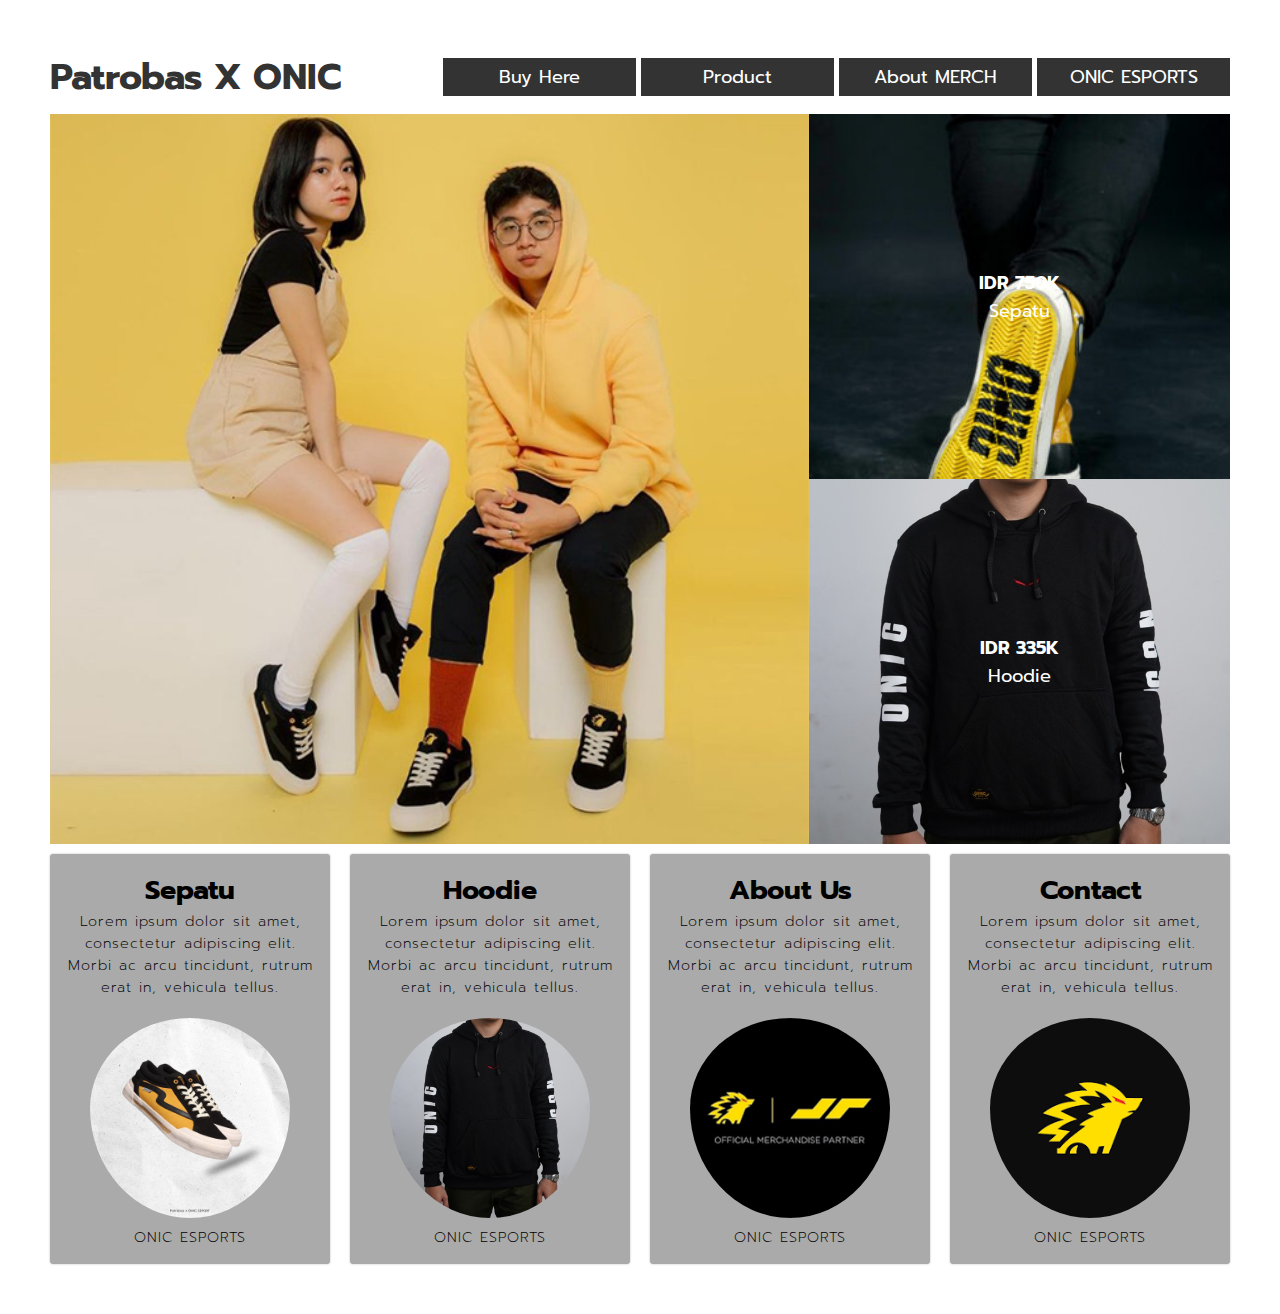
<file: Index.html>
<!DOCTYPE html>
<html lang="en">
<head>
    <meta charset="UTF-8">
    <meta http-equiv="X-UA-Compatible" content="IE=edge">
    <meta name="viewport" content="width=device-width, initial-scale=1.0">
    <link rel="preconnect" href="https://fonts.googleapis.com">
    <link rel="preconnect" href="https://fonts.gstatic.com" crossorigin>
    <link href="https://fonts.googleapis.com/css2?family=Prompt:wght@300&display=swap" rel="stylesheet">
    <title>Patrobas X ONIC ESPORTS</title>
    <link rel="stylesheet" href="style.css">
</head>
<body>
    <div class="container">
        <header class="header">
            <div class="hero">
            <h2 class="heading">Patrobas X ONIC</h2>
            <p class="sub-heading">Sepatu & Hoodie</p>
            </div>
            <div class="features feature-1">
                <h4 class="price">IDR 750K</h4>
                <p class="item">Sepatu</p>
            </div>
            <div class="features feature-2">
                <h4 class="price">IDR 335K</h4>
                <p class="item">Hoodie</p>
            </div>
        </header>
        <nav class="menu">
            <div class="menu-toggle">
                <input type="checkbox" />
                <span></span>
                <span></span>
                <span></span>
            </div>
            <div class="brand">
                <h1>Patrobas X ONIC</h1>
            </div>
            <ul class="menu-list">
                <li><a href="Buy Here.html">Buy Here</a></li>
                <li><a href="product.html">Product</a></li>
                <li><a href="About.html">About MERCH</a></li>
                <li><a href="Onic.html">ONIC ESPORTS</a></li>
            </ul>
        </nav>
        <section class="services">

            <div class="service">
                <div class="icon"></div>
                <h3>Sepatu</h3>
                <p>
                    Lorem ipsum dolor sit amet, consectetur adipiscing elit. 
                    Morbi ac arcu tincidunt, rutrum erat in, vehicula tellus.
                </p>
                <a href="Buy Here.html"><img src="img/Untitled-1.png" alt="avatar" style="width:200px"></a>
                <P>ONIC ESPORTS</P>
            </div>
            <div class="service">
                <div class="icon"></div>
                <h3>Hoodie</h3>
                <p>
                    Lorem ipsum dolor sit amet, consectetur adipiscing elit. 
                    Morbi ac arcu tincidunt, rutrum erat in, vehicula tellus.
                </p>
                <a href="product.html"><img src="img/Patrobas X Onic 4.jpg" alt="avatar" style="width:200px"></a>
                <P>ONIC ESPORTS</P>
            </div>
            <div class="service">
                <div class="icon"></div>
                <h3>About Us</h3>
                <p>
                    Lorem ipsum dolor sit amet, consectetur adipiscing elit. 
                    Morbi ac arcu tincidunt, rutrum erat in, vehicula tellus.
                </p>
                <a href="About.html"><img src="img/Logo merch.png" alt="avatar" style="width:200px"></a>
                <P>ONIC ESPORTS</P>
            </div>
            <div class="service">
                <div class="icon"></div>
                <h3>Contact</h3>
                <p>
                    Lorem ipsum dolor sit amet, consectetur adipiscing elit. 
                    Morbi ac arcu tincidunt, rutrum erat in, vehicula tellus.
                </p>
                <a href=""><img src="img/Logo ONIC.png" alt="avatar" style="width:200px"></a>
                <P>ONIC ESPORTS</P>
            </div>
        </section>
    </div>
     <script>
        const menuToggle = document.querySelector('.menu-toggle');
        const nav = document.querySelector('nav ul');

        menuToggle.addEventListener('click', function () {
            nav.classList.toggle('slide');
        });
     </script>
</body>
</html>
</file>
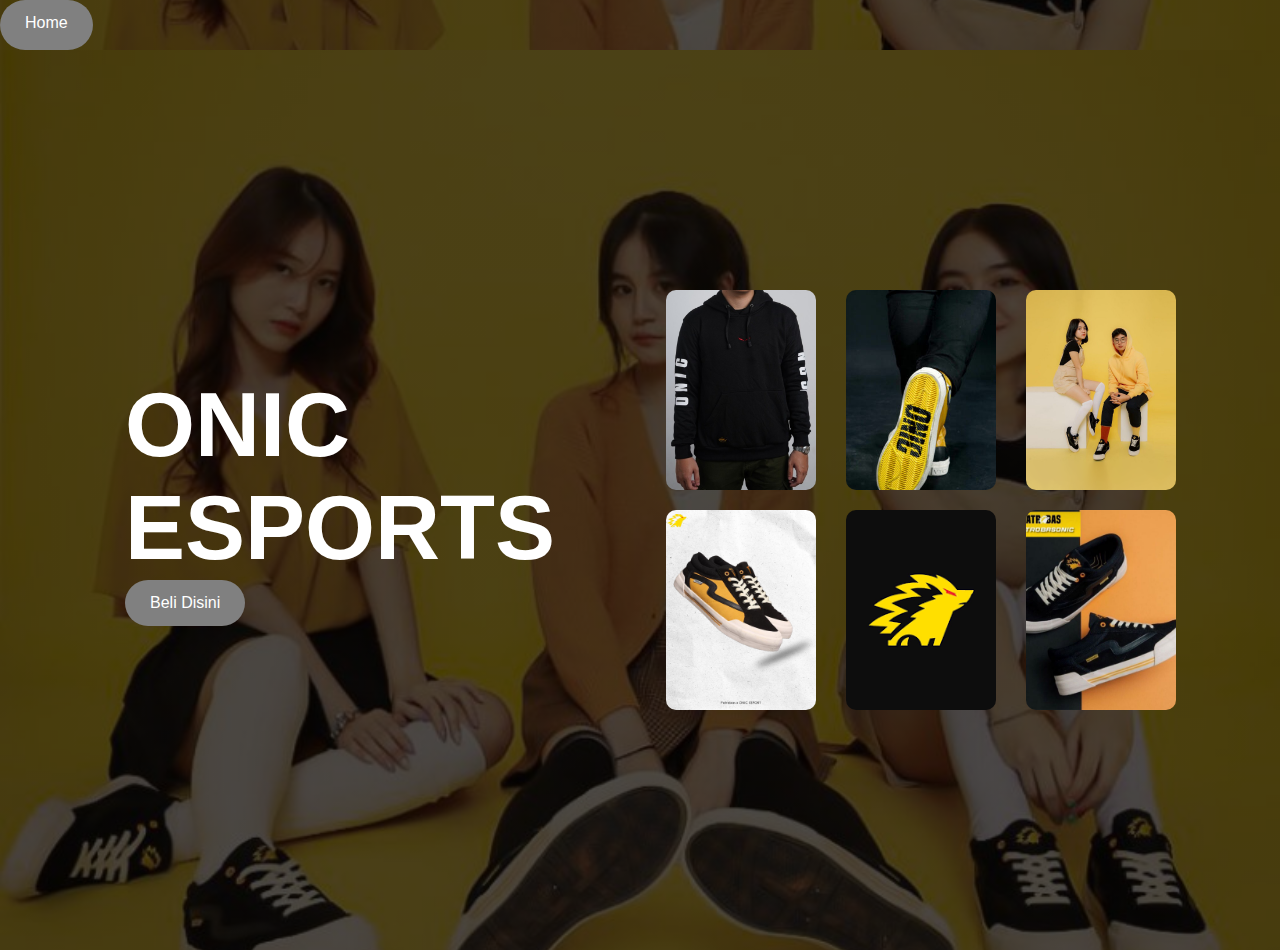
<file: Buy Here.html>
<!DOCTYPE html>
<html lang="en">
<head>
    <meta charset="UTF-8">
    <meta http-equiv="X-UA-Compatible" content="IE=edge">
    <meta name="viewport" content="width=device-width, initial-scale=1.0">
    <title> Buy Here </title>
    <link href="https://fonts.googleapis.com/css2?family=Prompt:wght@300&display=swap" rel="stylesheet">
    <link rel="stylesheet" href="Buy Here.css">
</head>
<body>

    <div class="topnav">
        <a class="active" href="Index.html" role="button"
        >Home</a>
    </div>
    
    <div class="container">
        <div class="row">
            <div class="col">
                <h1>ONIC ESPORTS</h1>
                <a class="btn btn-primary" href="https://www.tokopedia.com/onicesports" role="button">Beli Disini</a>
            </div>

            <div class="gambar">
                <div class="card1"></div>
                <div class="card2"></div>
                <div class="card3"></div>
                <div class="card4"></div>
                <div class="card5"></div>
                <div class="card6"></div>
            </div>
<!--             
            <div class="col">
                <div class="card">
                    
                </div>
            </div>
            <div class="col">
                <div class="card">
                    
                </div>
            </div>
            <div class="col">
                <div class="card">
                    
                </div>
            </div>
            <div class="col">
                <div class="card">
                    
                </div>
            </div> -->
        </div>
    </div>
</body>
</html>
</file>
<file: style.css>
*{
    margin: 0;
    padding: 0;
}

img{
    width: 100%;
}

body{
    background-color: #fff;
    font-size: 18px;
    font-family: 'Prompt', Arial, Helvetica, sans-serif;
    margin: 50px;
}

/* Container */
.container{
    display: grid;
    gap: 10px;
}

/* Header */
.header{
    display: grid;
    grid-template-areas: 
      'hero hero feature-1'
      'hero hero feature-2';
}

.hero{
    grid-area: hero;
    min-height: 650px;
    background-image: url(img/Patrobas_.png);
    background-size: cover;
    background-position: center;
    padding: 40px;
}

.hero > *{
    display: none;
}

.features{
    background-color: black;
    color: #fff;
    display: grid;
    /* justify-content: center;
    align-content: center; */
    place-content: center;
    text-align: center;
    cursor: pointer;
}

.feature-1{
    grid-area: feature-1;
    background-image: url(img/Sepatu\ 2.jpg);
    background-size: cover;
}

.feature-2{
    grid-area: feature-2;
    background-image: url(img/Patrobas\ X\ Onic\ 4.jpg);
    background-size: cover;
}

.features .prize{
    font-size: 3em;
    font-weight: 200;
}

img {
    padding-top: 20px;
    border-radius: 50%;
    background-size: flex;
    width: auto;
}


/* navigation */
.menu{
    order: -1;
    display: grid;
    grid-template-columns: 1fr 2fr;
    align-items: center;
}

.menu .brand{
    font-size: 1.0em;
    color: #333;
}

.menu ul{
    list-style: none;
    display: grid;
    grid-template-columns: repeat(auto-fit, minmax(100px, 1fr));
    gap: 5px;
}

.menu a{
    display: block;
    background-color: #333;
    color: #fff;
    text-decoration: none;
    text-align: center;
    padding: 5px;
}

/*Hamburger Menu*/

.menu-toggle {
    display: none;
    flex-direction: column;
    justify-content: space-between;
    height: 20px;
    /*background-color: black; */
    position: relative;
    z-index: 999;
}

.menu-toggle span {
    display: block;
    width: 28px;
    height: 3px;
    background: black;
    border-radius: 3px;
    transition: all 0.5s;
}

.menu-toggle input{
    display: block;
    position: absolute;
    background-color: black;
    width: 40px;
    height: 28px;
    left: -5px;
    top: -5px;
    cursor: pointer;
    opacity: 0;
    z-index: 2;
}

/*hamburger menu animation*/

.menu-toggle span:nth-child(2) {
    transform-origin: 0 0;
}
.menu-toggle span:nth-child(4) {
    transform-origin: 0 100%;
}

.menu-toggle input:checked ~ span:nth-child(2) {
    background-color: white;
    transform: rotate(45deg) translate(-1px, -1px);
}

.menu-toggle input:checked ~ span:nth-child(4) {
    background-color: white;
    transform: rotate(-45deg) translate(-1px, 0);
}
.menu-toggle input:checked ~ span:nth-child(3){
    opacity: 0;
    transform: scale(0);
}


/*services*/
.services{
    display: grid;
    grid-template-columns: repeat(auto-fit, minmax(200px, 1fr));
    gap: 20px;
}

.service{
    background-color: #aaa;
    padding: 15px;
    text-align: center;
    border: 1px solid #aaa;
    border-radius: 3px;
    box-shadow: 0px 0px 2px rgba(0, 0, 0,0.3);
}

.service .icon{
    font-size: 3em;
}

.service h3{
    font-size: 1.5em;
}

.service p{
    font-weight: 200;
    letter-spacing: 1px;
    font-size: 0.8em;
}


/*Responsive Breakpoint*/
@media (max-width: 1024px){
    .menu{
        order: inherit;
        grid-template-columns: 1fr;
    }

    .menu .brand{
        display: none;
    }

    .hero > *{
        display: block;
        background-color: black;
        color: white;
        padding: 5px;
        margin-bottom: 5px;
    }

    .hero {
        display: flex;
        flex-direction: column;
        align-items: start;
        justify-content: center;
    }
}

@media (max-width: 768px) {
    .menu{
        order: -1;
        justify-items: end;
        width: auto;
    }
    .menu-toggle{
        display: flex;
    }
    .menu ul {
        display: flex;
        position: absolute;
        right: 0;
        height: 100vh;
        top: 0;
        background-color: black;
        width: 100%;
        flex-direction: column;
        justify-content: space-evenly;
        align-items: center;
        z-index: 1;
        transform: translateY(-100%);
        opacity: 0;
        transition: all 1s;
    }


    nav ul.slide{
        opacity: 1;
        transform: translateX(0);
    }
}

@media (max-width: 600px) {
    .header {
        grid-template-areas: 
        'hero'
        'feature-1'
        'feature-2';
    }
}
</file>
<file: Buy Here.css>
*{
    margin: 0;
    padding: 0;
    font-family: 'roboto', sans-serif;
}
.topnav{
    display: flex;
    width: 100%;
    height: 50px;
    background-image: linear-gradient(rgba(0,0,0,0.7),rgba(0,0,0,0.7)), url(img/3\ BA.jpg);
    background-position: center;
    background-size: cover;
}

.container{
    display: flex;
    width: 100%;
    height: 100vh;
    background-image: linear-gradient(rgba(0,0,0,0.7),rgba(0,0,0,0.7)), url(img/3\ BA.jpg);
    background-position: center;
    background-size: cover;
    background-repeat: no-repeat;
}

a:link, a:visited {
    background-color: gray;
    color: white;
    padding: 14px 25px;
    text-align: center;
    text-decoration: none;
    display: inline-block;
    border-radius: 25px;
}
  
a:hover, a:active {
    background-color: rgb(224, 202, 35);
}

.row{
    display: flex;
    height: 100%;
    align-items: center;
}

.col{
    flex-basis: 50%;
    padding-left: 125px;
}



h1{
    align-items: center;
    color: #fff;
    font-size: 90px;
}


.card1{
    width: 150px;
    height: 200px;
    display: inline-block;
    border-radius: 10px;
    padding: 15px 25px;
    box-sizing: border-box;
    cursor: pointer;
    margin: 10px 15px;
    background-image: url(img/Patrobas\ X\ Onic\ 4.jpg);
    background-position: center;
    background-size: cover;
}

.card2{
    width: 150px;
    height: 200px;
    display: inline-block;
    border-radius: 10px;
    padding: 15px 25px;
    box-sizing: border-box;
    cursor: pointer;
    margin: 10px 15px;
    background-image: url(img/Sepatu\ 2.jpg);
    background-position: center;
    background-size: cover;
}

.card3{
    width: 150px;
    height: 200px;
    display: inline-block;
    border-radius: 10px;
    padding: 15px 25px;
    box-sizing: border-box;
    cursor: pointer;
    margin: 10px 15px;
    background-image: url(img/Patrobas_.png);
    background-position: center;
    background-size: cover;
}

.card4{
    width: 150px;
    height: 200px;
    display: inline-block;
    border-radius: 10px;
    padding: 15px 25px;
    box-sizing: border-box;
    cursor: pointer;
    margin: 10px 15px;
    background-image: url(img/Sepatu.jpg);
    background-position: center;
    background-size: cover;
}

.card5{
    width: 150px;
    height: 200px;
    display: inline-block;
    border-radius: 10px;
    padding: 15px 25px;
    box-sizing: border-box;
    cursor: pointer;
    margin: 10px 15px;
    background-image: url(img/Logo\ ONIC.png);
    background-position: center;
    background-size: cover;
}

.card6{
    width: 150px;
    height: 200px;
    display: inline-block;
    border-radius: 10px;
    padding: 15px 25px;
    box-sizing: border-box;
    cursor: pointer;
    margin: 10px 15px;
    background-image: url(img/Patrobas\ 2.png);
    background-position: center;
    background-size: cover;
}


.gambar{
    display: flex;
    flex-direction: row;
    flex-wrap: wrap;
    margin-left: 6rem;
}

.card1:hover {
    transform: scale(1.1);
    transition: all ease 250ms;
}
.card2:hover {
    transform: scale(1.1);
    transition: all ease 250ms;
}
.card3:hover {
    transform: scale(1.1);
    transition: all ease 250ms;
}
.card4:hover {
    transform: scale(1.1);
    transition: all ease 250ms;
}
.card5:hover {
    transform: scale(1.1);
    transition: all ease 250ms;
}
.card6:hover {
    transform: scale(1.1);
    transition: all ease 250ms;
}
</file>
